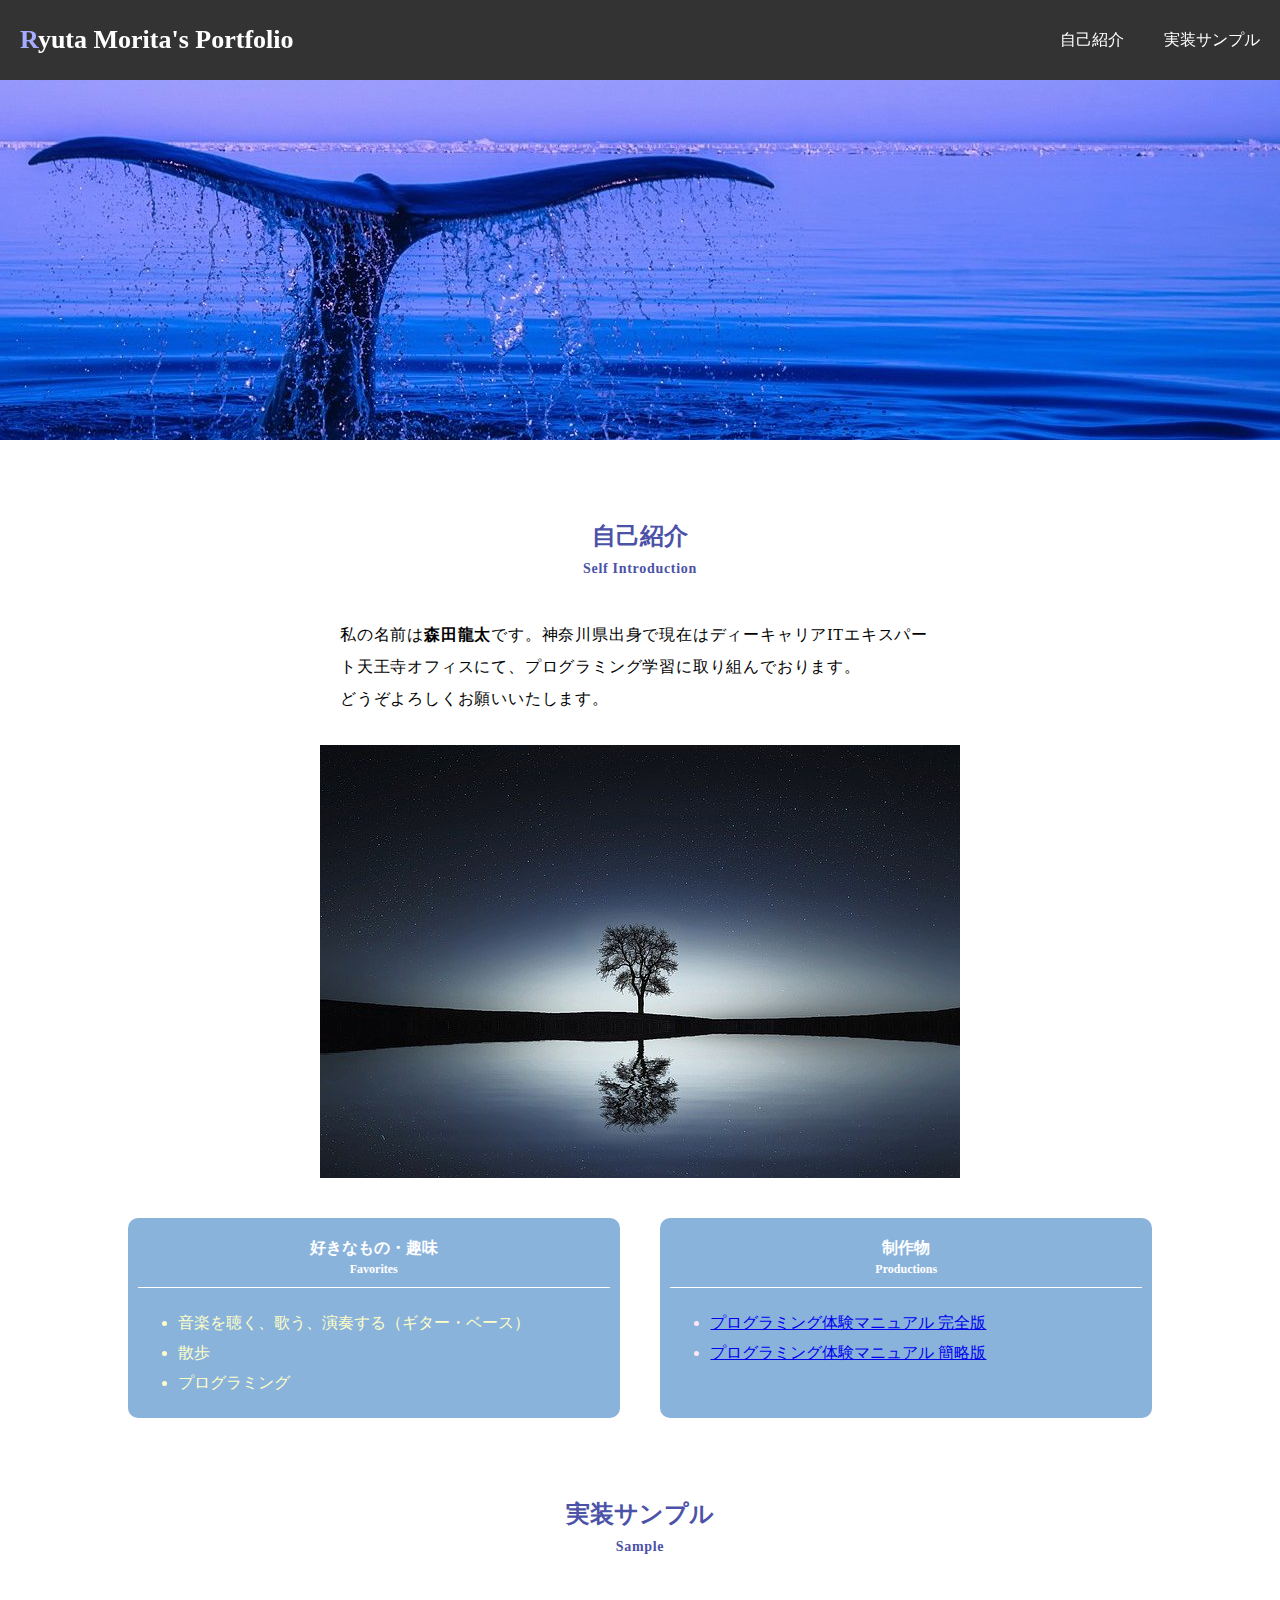
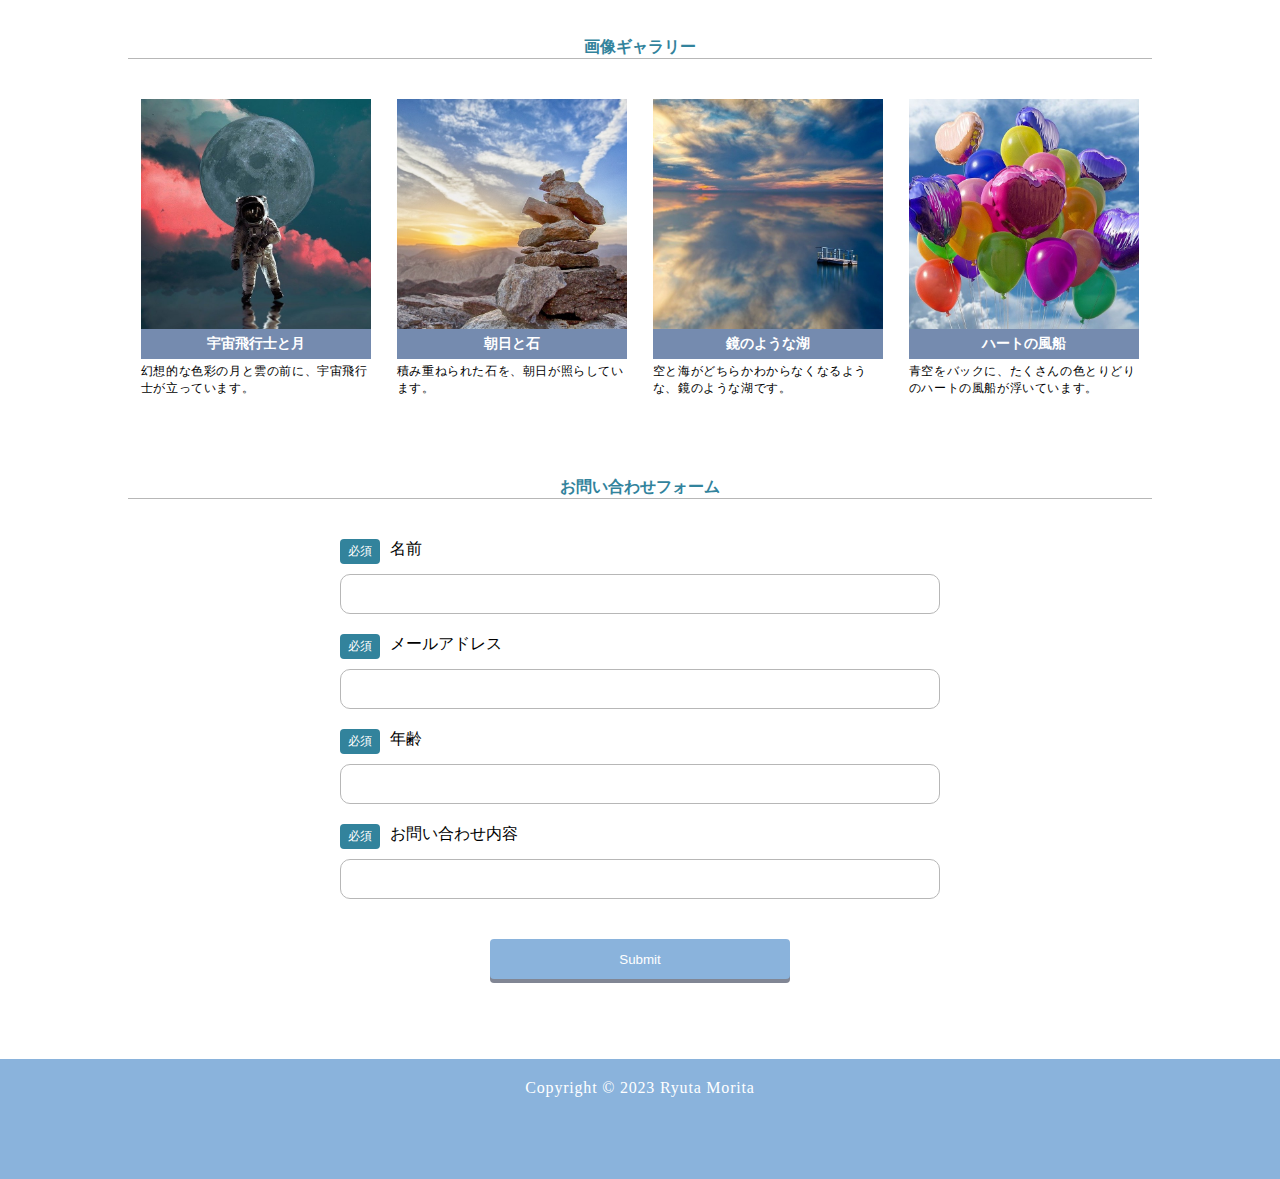
<file: index.html>
<!DOCTYPE html>
<html lang="ja">
<head>
    <meta charset="UTF-8">
    <meta name="viewport" content="width=device-width, initial-scale=1.0">
    <title>Ryuta Morita's Portfolio</title>
    <link rel="stylesheet" href="style.css">


</head>

<body>
    <header>
        <div class="header-logo">
            <h1><span>R</span>yuta Morita's Portfolio</h1>
        </div>
        <div class="header-list">
            <ul>
                <li><a href="#self-title">自己紹介</a></li><li><a href="#sample-title">実装サンプル</a></li>
            </ul>

        </div>
        <div class="clear"></div>
    </header>
    <main>
        <div class="blank"></div>
        <div class="whale"></div>
        <div class="container">
            <div class="blank" id="self-title"></div>
            <section class="content self-introduction">
                <div class="theme">
                    <h2>自己紹介<br><span>Self Introduction</span></h2>
                </div>
                <p class="explain">私の名前は<span>森田龍太</span>です。神奈川県出身で現在はディーキャリアITエキスパート天王寺オフィスにて、プログラミング学習に取り組んでおります。<br> どうぞよろしくお願いいたします。
                </p>
            </section>
            <img src="./img01.jpg" alt="夜の砂漠の木" class="wood">
            <section class="lists">
                <div class="list favorites">
                    <h3>好きなもの・趣味<br><span>Favorites</span></h3>
                    <ul>
                        <li>音楽を聴く、歌う、演奏する（ギター・ベース）</li>
                        <li>散歩</li>
                        <li>プログラミング</li>
                    </ul>
                </div>
                <div class="list Productions">
                    <h3>制作物<br><span>Productions</span></h3>
                    <ul>
                        <li><a href="./プログラミング体験マニュアル 完全版.pdf" target="blank">プログラミング体験マニュアル 完全版</a> </li>
                        <li><a href="./プログラミング体験マニュアル 簡略版.pdf" target="blank">プログラミング体験マニュアル 簡略版</a></li>
                    </ul>
                </div>
            </section>
            <section class="implemented-sample">
                <div class="blank" id="sample-title"></div>
                <div class="theme">
                    <h2>実装サンプル<br><span>Sample</span></h2>
                </div>
                <div class="sub-theme">
                    <h3>画像ギャラリー</h3>
                </div>
                <div class="galleries">
                    <div class="gallery">
                        <div class="gallery-icon">
                            <img src="./gallery01.jpg" alt="宇宙飛行士と月">
                            <h4>宇宙飛行士と月</h4>
                        </div>
                        <p class="txt-contents">幻想的な色彩の月と雲の前に、宇宙飛行士が立っています。</p>
                    </div>
                    <div class="gallery">
                        <div class="gallery-icon">
                            <img src="./gallery02.jpg" alt="朝日と石">
                            <h4>朝日と石</h4>
                        </div>
                        <p class="txt-contents">積み重ねられた石を、朝日が照らしています。</p>
                    </div>
                    <div class="gallery">
                        <div class="gallery-icon">
                            <img src="./gallery03.jpg" alt="鏡のような湖">
                            <h4>鏡のような湖</h4>
                        </div>
                        <p class="txt-contents">空と海がどちらかわからなくなるような、鏡のような湖です。</p>
                    </div>
                    <div class="gallery">
                        <div class="gallery-icon">
                            <img src="./gallery04.jpg" alt="ハートの風船">
                            <h4>ハートの風船</h4>
                        </div>
                        <p class="txt-contents">青空をバックに、たくさんの色とりどりのハートの風船が浮いています。</p>
                    </div>
                </div>
                <div class="sub-theme">
                    <h3>お問い合わせフォーム</h3>
                </div>
                <form>
                    <label for="1">
                        <span>必須</span>
                        名前
                    </label>
                    <input type="text" id="1">
                    <label for="2">
                        <span>必須</span>
                        メールアドレス
                    </label>
                    <input type="email" id="2">
                    <label for="3">
                        <span>必須</span>
                        年齢
                    </label>
                    <input type="text" id="3">
                    <label for="4">
                        <span>必須</span>
                        お問い合わせ内容
                    </label>
                    <input type="text" id="4">
                </form>
                <input class="btn" name="send" type="submit">
            </section>
        </div>
    </main>
    <footer>
        <small>Copyright &copy; 2023 Ryuta Morita</small>
    </footer>
</body>

</html>
</file>
<file: style.css>
@charset "utf-8";
* {
    margin: 0;
    box-sizing: border-box;
}

header {
    width: 100%;
    height: 80px;
    background-color: rgba(0, 0, 0, 0.8);
    color: #fff;
    position: fixed;
}

.header-logo {
    float: left;
    margin: 0 0 0 20px;
}

.header-logo h1 {
    font-size: 26px;
    line-height: 80px;
}

.header-logo span {
    color: #a6acff;
}

.clear {
    clear: both;
}

.header-list {
    float: right;
}

.header-list ul {
    list-style: none;
}

.header-list li {
    display: inline-block;
    line-height: 80px;
    margin: 0px 20px;
    padding: 0;
}

.header-list a {
    color: #fff;
    text-decoration: none;
    margin: 0;
    padding: 0;
    display: block;
}

.blank {
    height: 80px;
}

.whale {
    background-image: url(./main.jpg);
    background-position: center;
    height: 40vh;
}

.container {
    max-width: 1024px;
    width: 90%;
    margin: 0 auto;
}

.content {
    width: 600px;
    margin: 0 auto;
}

.wood {
    margin: 0 auto 40px;
    display: block;

}

.theme {
    color: #4B52A7;
    text-align: center;
    margin: 0 0 40px;
}

.theme span {
    font-size: 14px;
    letter-spacing: .7px;
}

.self-introduction p {
    letter-spacing: .8px;
    font-size: 16px;
    margin: 0 0 30px;
}

.self-introduction img {
    padding: 0;
    width: 100%;
}

.explain {
    line-height: 32px;
    letter-spacing: .7px;
}

.explain span {
    font-weight: bold;
}

.lists {
    display: flex;
    justify-content: space-between;
}

.list {
    display: block;
    border-radius: 10px;
    background-color: #8AB3DC;
    width: 48%;
    padding: 20px 10px;
}

.list h3 {
    color: #fff;
    border-bottom: 1px solid #fff;
    margin: 0 auto;
    text-align: center;
    font-size: 16px;
    padding: 0 0 10px 0;
}

.list span {
    font-size: 12px;
}

.favorites ul {
    color: #FEFFC7;
}

.Productions ul {
    color: #FFE8F6;
}

.list ul {
    line-height: 30px;
    margin: 20px 0 0 0;
}

.sub-theme h3 {
    color: #32839C;
    border-bottom: 1px solid #b7b7b7;
    text-align: center;
    margin: 80px 0 40px;
    font-size: 16px;
}

.galleries {
    display: flex;
}

.gallery img {
    width: 90%;
    display: block;
    margin: 0 auto;
}

.gallery p {
    width: 90%;
    margin: 0 auto;
}

.gallery-icon h4 {
    background-color: #758BAF;
    color: #fff;
    text-align: center;
    font-size: 14px;
    line-height: 30px;
    width: 90%;
    margin: 0 auto;
}

.txt-contents {
    padding: 4px 0 0 0;
    font-size: 12px;
    letter-spacing: .6px;
    line-height: 17px;
}

form {
    width: 600px;
    margin: 0 auto;
}

.btn {
    display: block;
    width: 300px;
    margin: 40px auto 80px;
    border: none;
    background-color: #8ab3dc;
    border-radius: 4px;
    box-shadow: 0 4px #818694;
    height: 40px;
    color: #fff;
}

.btn:hover {
    cursor: pointer;
}

.btn:active {
    box-shadow: none;
    position: relative;
    top: 4px;

}

input {
    display: block;
    width: 100%;
    border-radius: 10px;
    height: 40px;
    margin: 10px 0 20px;
    border: 1px solid #B7B7B7;
}

label {
    display: flex;
    gap: 10px;
}

label span {
    background-color: #32839c;
    color: #fff;
    font-size: 12px;
    border-radius: 4px;
    padding: 4px 8px;
    display: block;
    text-align: center;
}

footer {
    text-align: center;
    background-color: #8ab3dc;
    height: 120px;
    width: 100%;
}

small {
    font-size: 16px;
    letter-spacing: .8px;
    padding: 20px 0 0 0;
    display: block;
    color: #fff;
}

@media(max-width: 768px) {
    .container {
        width: 90%;
    }
    .content {
        width: 90%;
    }
    
    .header-logo h1 {
        font-size: 20px;
    }

    h2 {
        font-size: 20px;
    }
    .theme span {
        font-size: 12px;
        letter-spacing: .6px;
    }
    .self-introduction p {
        font-size: 14px;
    }

    .wood {
        width: 100%;
    }

    .explain {
        font-size: 14px;
        letter-spacing: .6px;
    }
    header {
        height: 48px;
        width: 100%;
    }
    .lists {
        flex-direction: column;
        align-items: center;
    }
    .list {
        margin: 0 0 10px 0;
        width: 100%;
    }
    .header-logo h1 {
        line-height: 48px;
    }
    .blank {
        height: 48px;
    }
    .header-list {
        display: none;
    }
    .whale {
        display: block;
        background-image: url(./main_sp.jpg);
        background-position: 60% 70%;
        height: 100vh;
        width: 100%;
    }
    .galleries {
        flex-direction: column;
    }
    .gallery {
        margin: 0 auto 20px;
        width: 100%;
    }
    
    .gallery img {
        width: 80%;
    }
    
    .gallery p {
        width: 80%;
    }
    
    .gallery-icon h4 {
        width: 80%;
    }

    form {
        width: 100%;
    }
}
</file>
